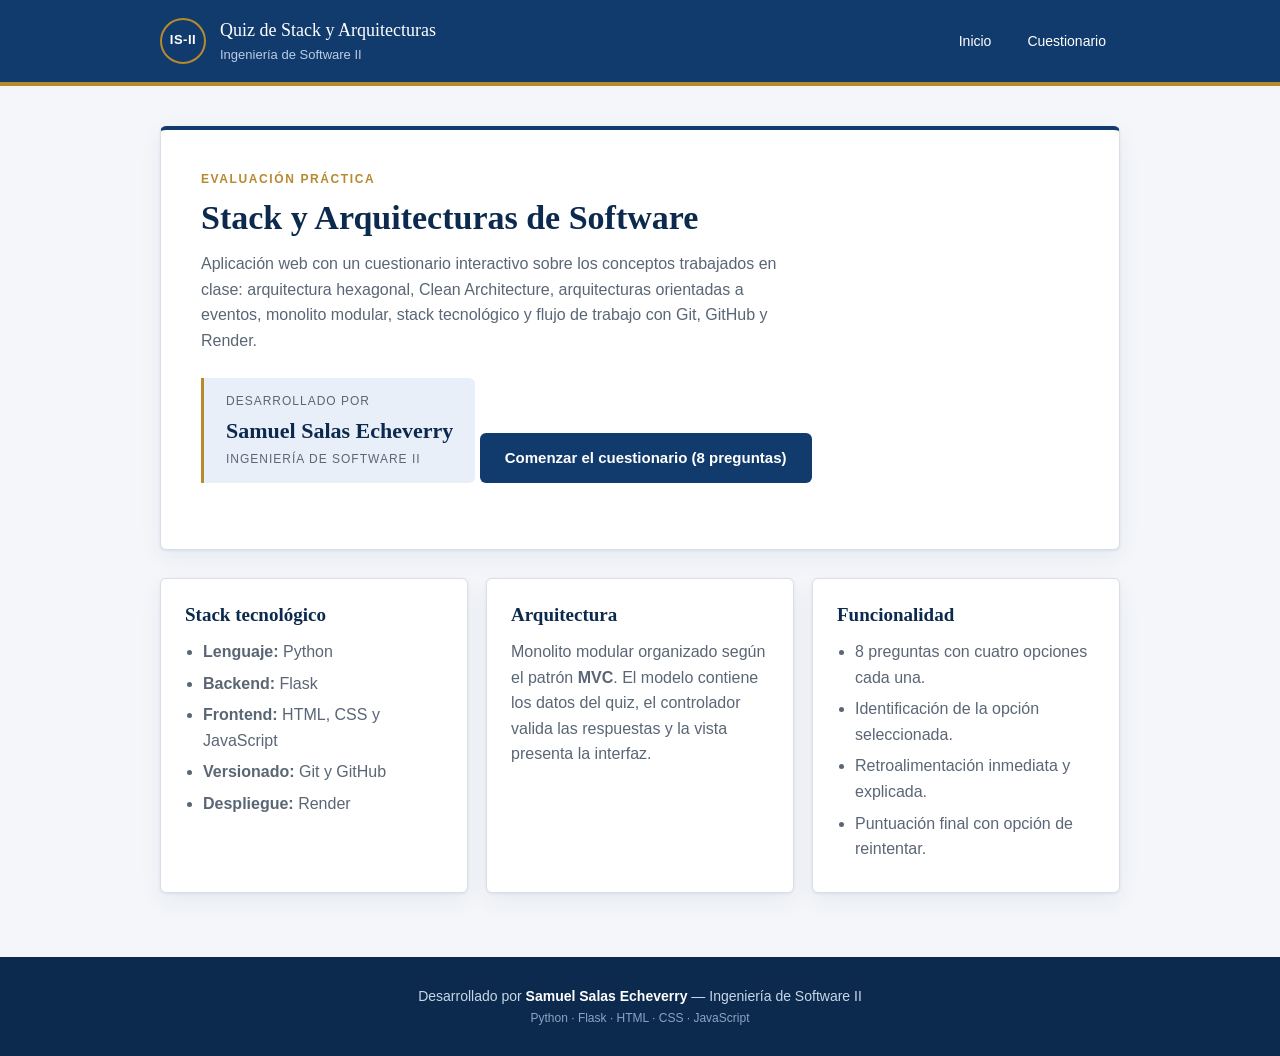
<file: templates/index.html>
<!DOCTYPE html>
<html lang="es">
<head>
  <meta charset="UTF-8">
  <meta name="viewport" content="width=device-width, initial-scale=1.0">
  <title>Quiz de Stack y Arquitecturas de Software</title>
  <style>
/* Versión 1 — Estética institucional / académica
   Azul universitario, tipografía serif en títulos, tarjetas sobrias. */

:root {
  --azul: #123b6d;
  --azul-oscuro: #0c2a4d;
  --azul-claro: #e8eff8;
  --dorado: #b78a2e;
  --texto: #1c2430;
  --texto-suave: #5a6675;
  --borde: #d8dfe8;
  --fondo: #f4f6f9;
  --blanco: #ffffff;
  --verde: #1d7a4d;
  --verde-fondo: #e7f4ed;
  --rojo: #b3261e;
  --rojo-fondo: #fbeceb;
  --radio: 6px;
  --sombra: 0 1px 3px rgba(18, 59, 109, 0.08), 0 8px 24px rgba(18, 59, 109, 0.06);
}

* { box-sizing: border-box; }

body {
  margin: 0;
  background: var(--fondo);
  color: var(--texto);
  font-family: "Segoe UI", Roboto, "Helvetica Neue", Arial, sans-serif;
  font-size: 16px;
  line-height: 1.6;
}

h1, h2, h3 {
  font-family: Georgia, "Times New Roman", serif;
  color: var(--azul-oscuro);
  line-height: 1.25;
  margin: 0 0 12px;
}

.contenedor {
  width: min(960px, 100% - 32px);
  margin: 0 auto;
}

/* ---------- Encabezado ---------- */

.encabezado {
  background: var(--azul);
  color: var(--blanco);
  border-bottom: 4px solid var(--dorado);
}

.encabezado__interior {
  display: flex;
  align-items: center;
  justify-content: space-between;
  gap: 16px;
  padding: 16px 0;
  flex-wrap: wrap;
}

.marca {
  display: flex;
  align-items: center;
  gap: 14px;
}

.marca__sello {
  display: grid;
  place-items: center;
  width: 46px;
  height: 46px;
  border: 2px solid var(--dorado);
  border-radius: 50%;
  font-weight: 700;
  font-size: 13px;
  letter-spacing: 0.5px;
}

.marca__titulo {
  margin: 0;
  font-family: Georgia, serif;
  font-size: 18px;
}

.marca__sub {
  margin: 0;
  font-size: 13px;
  color: #b9cce4;
}

.nav {
  display: flex;
  gap: 8px;
}

.nav a {
  color: var(--blanco);
  text-decoration: none;
  padding: 8px 14px;
  border-radius: var(--radio);
  font-size: 14px;
  transition: background 0.2s;
}

.nav a:hover { background: rgba(255, 255, 255, 0.14); }

.principal { padding: 40px 0 64px; }

/* ---------- Portada ---------- */

.etiqueta {
  margin: 0 0 8px;
  text-transform: uppercase;
  letter-spacing: 1.6px;
  font-size: 12px;
  font-weight: 700;
  color: var(--dorado);
}

.portada {
  background: var(--blanco);
  border: 1px solid var(--borde);
  border-top: 4px solid var(--azul);
  border-radius: var(--radio);
  padding: 40px;
  box-shadow: var(--sombra);
  margin-bottom: 28px;
}

.portada__titulo { font-size: 34px; }

.portada__texto {
  max-width: 68ch;
  color: var(--texto-suave);
  margin: 0 0 24px;
}

.tarjeta-autor {
  display: inline-block;
  border-left: 3px solid var(--dorado);
  background: var(--azul-claro);
  padding: 14px 22px;
  border-radius: 0 var(--radio) var(--radio) 0;
  margin-bottom: 26px;
}

.tarjeta-autor__rol {
  margin: 0;
  font-size: 12px;
  text-transform: uppercase;
  letter-spacing: 1px;
  color: var(--texto-suave);
}

.tarjeta-autor__nombre {
  margin: 2px 0;
  font-family: Georgia, serif;
  font-size: 22px;
  font-weight: 700;
  color: var(--azul-oscuro);
}

/* ---------- Tarjetas ---------- */

.rejilla {
  display: grid;
  grid-template-columns: repeat(auto-fit, minmax(260px, 1fr));
  gap: 18px;
}

.tarjeta {
  background: var(--blanco);
  border: 1px solid var(--borde);
  border-radius: var(--radio);
  padding: 24px;
  box-shadow: var(--sombra);
}

.tarjeta h2 { font-size: 19px; }

.tarjeta ul {
  margin: 0;
  padding-left: 18px;
  color: var(--texto-suave);
}

.tarjeta li { margin-bottom: 6px; }

.tarjeta p { margin: 0; color: var(--texto-suave); }

/* ---------- Botones ---------- */

.boton {
  display: inline-block;
  border: 1px solid transparent;
  border-radius: var(--radio);
  padding: 12px 24px;
  font-size: 15px;
  font-weight: 600;
  font-family: inherit;
  cursor: pointer;
  text-decoration: none;
  transition: background 0.2s, color 0.2s, transform 0.1s;
}

.boton:active { transform: translateY(1px); }

.boton--principal {
  background: var(--azul);
  color: var(--blanco);
}

.boton--principal:hover { background: var(--azul-oscuro); }

.boton--principal:disabled {
  background: #a8b6c7;
  cursor: not-allowed;
}

.boton--secundario {
  background: var(--blanco);
  color: var(--azul);
  border-color: var(--azul);
}

.boton--secundario:hover { background: var(--azul-claro); }

/* ---------- Quiz ---------- */

.quiz {
  background: var(--blanco);
  border: 1px solid var(--borde);
  border-top: 4px solid var(--azul);
  border-radius: var(--radio);
  padding: 36px;
  box-shadow: var(--sombra);
}

.quiz__cabecera {
  display: flex;
  justify-content: space-between;
  align-items: flex-start;
  gap: 20px;
  flex-wrap: wrap;
  border-bottom: 1px solid var(--borde);
  padding-bottom: 20px;
  margin-bottom: 20px;
}

.quiz__titulo { font-size: 26px; margin-bottom: 4px; }

.quiz__autor {
  margin: 0;
  font-size: 14px;
  color: var(--texto-suave);
}

.marcador {
  text-align: center;
  background: var(--azul-claro);
  border-radius: var(--radio);
  padding: 10px 20px;
  min-width: 108px;
}

.marcador__valor {
  font-family: Georgia, serif;
  font-size: 28px;
  font-weight: 700;
  color: var(--azul);
}

.marcador__total { color: var(--texto-suave); font-size: 16px; }

.marcador__rotulo {
  margin: 0;
  font-size: 11px;
  text-transform: uppercase;
  letter-spacing: 1px;
  color: var(--texto-suave);
}

.progreso {
  height: 8px;
  background: var(--azul-claro);
  border-radius: 99px;
  overflow: hidden;
}

.progreso__barra {
  height: 100%;
  width: 0;
  background: linear-gradient(90deg, var(--azul), var(--dorado));
  transition: width 0.35s ease;
}

.contador {
  margin: 10px 0 24px;
  font-size: 13px;
  color: var(--texto-suave);
  text-transform: uppercase;
  letter-spacing: 1px;
}

.tema {
  margin: 0 0 6px;
  font-size: 12px;
  font-weight: 700;
  letter-spacing: 1.2px;
  text-transform: uppercase;
  color: var(--dorado);
}

.enunciado {
  font-size: 23px;
  margin-bottom: 24px;
}

/* ---------- Opciones ---------- */

.opciones {
  display: grid;
  gap: 10px;
  margin-bottom: 24px;
}

.opcion {
  display: flex;
  align-items: center;
  gap: 14px;
  border: 1px solid var(--borde);
  border-radius: var(--radio);
  padding: 14px 18px;
  cursor: pointer;
  background: var(--blanco);
  transition: border-color 0.2s, background 0.2s;
}

.opcion:hover { border-color: var(--azul); background: #fafcff; }

.opcion input { display: none; }

.opcion__letra {
  display: grid;
  place-items: center;
  flex: 0 0 32px;
  height: 32px;
  border-radius: 50%;
  background: var(--azul-claro);
  color: var(--azul);
  font-weight: 700;
  font-size: 14px;
}

.opcion--activa {
  border-color: var(--azul);
  background: var(--azul-claro);
}

.opcion--activa .opcion__letra {
  background: var(--azul);
  color: var(--blanco);
}

.opcion--correcta {
  border-color: var(--verde);
  background: var(--verde-fondo);
}

.opcion--correcta .opcion__letra { background: var(--verde); color: var(--blanco); }

.opcion--incorrecta {
  border-color: var(--rojo);
  background: var(--rojo-fondo);
}

.opcion--incorrecta .opcion__letra { background: var(--rojo); color: var(--blanco); }

/* ---------- Retroalimentación ---------- */

.acciones { display: flex; gap: 12px; flex-wrap: wrap; }
.acciones--centro { justify-content: center; }

.feedback {
  margin-top: 22px;
  border-left: 4px solid var(--azul);
  background: var(--azul-claro);
  border-radius: 0 var(--radio) var(--radio) 0;
  padding: 16px 20px;
}

.feedback--ok { border-left-color: var(--verde); background: var(--verde-fondo); }
.feedback--error { border-left-color: var(--rojo); background: var(--rojo-fondo); }

.feedback__titulo {
  margin: 0 0 6px;
  font-weight: 700;
  font-size: 16px;
}

.feedback--ok .feedback__titulo { color: var(--verde); }
.feedback--error .feedback__titulo { color: var(--rojo); }

.feedback__texto { margin: 0; color: var(--texto); font-size: 15px; }

/* ---------- Resultado ---------- */

.resultado { text-align: center; padding: 30px 0 10px; }

.resultado__puntaje {
  font-family: Georgia, serif;
  font-size: 64px;
  font-weight: 700;
  color: var(--azul);
  margin: 6px 0;
}

.resultado__mensaje {
  color: var(--texto-suave);
  margin: 0 auto 26px;
  max-width: 46ch;
}

/* ---------- Pie ---------- */

.pie {
  background: var(--azul-oscuro);
  color: #c8d6e8;
  padding: 26px 0;
  font-size: 14px;
  text-align: center;
}

.pie p { margin: 2px 0; }
.pie strong { color: var(--blanco); }
.pie__nota { font-size: 12px; color: #8ba4c2; }

.oculto { display: none !important; }

@media (max-width: 600px) {
  .portada, .quiz { padding: 24px 20px; }
  .portada__titulo { font-size: 26px; }
  .enunciado { font-size: 20px; }
  .resultado__puntaje { font-size: 48px; }
}

  </style>
</head>
<body>
  <header class="encabezado">
    <div class="contenedor encabezado__interior">
      <div class="marca">
        <span class="marca__sello">IS-II</span>
        <div>
          <p class="marca__titulo">Quiz de Stack y Arquitecturas</p>
          <p class="marca__sub">Ingeniería de Software II</p>
        </div>
      </div>
      <nav class="nav">
        <a href="#" data-vista="inicio">Inicio</a>
        <a href="#" data-vista="quiz">Cuestionario</a>
      </nav>
    </div>
  </header>

  <main class="contenedor principal">

    <!-- ===================== VISTA: INICIO ===================== -->
    <div id="vista-inicio">
      <section class="portada">
        <p class="etiqueta">Evaluación práctica</p>
        <h1 class="portada__titulo">Stack y Arquitecturas de Software</h1>
        <p class="portada__texto">
          Aplicación web con un cuestionario interactivo sobre los conceptos
          trabajados en clase: arquitectura hexagonal, Clean Architecture,
          arquitecturas orientadas a eventos, monolito modular, stack tecnológico
          y flujo de trabajo con Git, GitHub y Render.
        </p>

        <div class="tarjeta-autor">
          <p class="tarjeta-autor__rol">Desarrollado por</p>
          <p class="tarjeta-autor__nombre" data-estudiante></p>
          <p class="tarjeta-autor__rol">Ingeniería de Software II</p>
        </div>

        <a class="boton boton--principal" href="#" id="btn-comenzar">
          Comenzar el cuestionario (<span data-total></span> preguntas)
        </a>
      </section>

      <section class="rejilla">
        <article class="tarjeta">
          <h2>Stack tecnológico</h2>
          <ul>
            <li><strong>Lenguaje:</strong> Python</li>
            <li><strong>Backend:</strong> Flask</li>
            <li><strong>Frontend:</strong> HTML, CSS y JavaScript</li>
            <li><strong>Versionado:</strong> Git y GitHub</li>
            <li><strong>Despliegue:</strong> Render</li>
          </ul>
        </article>

        <article class="tarjeta">
          <h2>Arquitectura</h2>
          <p>
            Monolito modular organizado según el patrón <strong>MVC</strong>. El modelo
            contiene los datos del quiz, el controlador valida las respuestas y la vista
            presenta la interfaz.
          </p>
        </article>

        <article class="tarjeta">
          <h2>Funcionalidad</h2>
          <ul>
            <li><span data-total></span> preguntas con cuatro opciones cada una.</li>
            <li>Identificación de la opción seleccionada.</li>
            <li>Retroalimentación inmediata y explicada.</li>
            <li>Puntuación final con opción de reintentar.</li>
          </ul>
        </article>
      </section>
    </div>

    <!-- ===================== VISTA: QUIZ ===================== -->
    <div id="vista-quiz" class="oculto">
      <section class="quiz" id="quiz">
        <div class="quiz__cabecera">
          <div>
            <p class="etiqueta">Cuestionario</p>
            <h1 class="quiz__titulo">Stack y Arquitecturas de Software</h1>
            <p class="quiz__autor">Desarrollado por <span data-estudiante></span></p>
          </div>
          <div class="marcador">
            <span class="marcador__valor" id="marcador">0</span>
            <span class="marcador__total">/ <span data-total></span></span>
            <p class="marcador__rotulo">Aciertos</p>
          </div>
        </div>

        <div class="progreso"><div class="progreso__barra" id="barra"></div></div>
        <p class="contador" id="contador"></p>

        <div id="panel-pregunta">
          <p class="tema" id="tema"></p>
          <h2 class="enunciado" id="enunciado"></h2>
          <form id="opciones" class="opciones" onsubmit="return false"></form>

          <div class="acciones">
            <button class="boton boton--principal" id="btn-responder" disabled>Responder</button>
            <button class="boton boton--secundario oculto" id="btn-siguiente">Siguiente</button>
          </div>

          <div class="feedback oculto" id="feedback">
            <p class="feedback__titulo" id="feedback-titulo"></p>
            <p class="feedback__texto" id="feedback-texto"></p>
          </div>
        </div>

        <div id="panel-resultado" class="resultado oculto">
          <p class="etiqueta">Resultado final</p>
          <p class="resultado__puntaje"><span id="resultado-aciertos">0</span> / <span data-total></span></p>
          <p class="resultado__mensaje" id="resultado-mensaje"></p>
          <div class="acciones acciones--centro">
            <button class="boton boton--principal" id="btn-reiniciar">Reintentar</button>
            <a class="boton boton--secundario" href="#" data-vista="inicio">Volver al inicio</a>
          </div>
        </div>
      </section>
    </div>

  </main>

  <footer class="pie">
    <div class="contenedor">
      <p>Desarrollado por <strong data-estudiante></strong> — Ingeniería de Software II</p>
      <p class="pie__nota">Python · Flask · HTML · CSS · JavaScript</p>
    </div>
  </footer>

  <script>
  (function () {
    "use strict";

    /* ============ CAMBIA TU NOMBRE AQUÍ ============ */
    var ESTUDIANTE = "Samuel Salas Echeverry";
    /* ================================================ */

    /* Banco de preguntas (modelo). En este archivo único la validación
       se hace en el navegador; en la versión Flask se hace en el servidor. */
    var PREGUNTAS = [
      {
            "id": 1,
            "tema": "Arquitectura hexagonal",
            "enunciado": "¿Qué representan los puertos en la arquitectura hexagonal?",
            "opciones": {
                  "A": "Bases de datos utilizadas por la aplicación",
                  "B": "Interfaces mediante las cuales el núcleo se comunica con el exterior",
                  "C": "Servidores encargados del despliegue",
                  "D": "Componentes exclusivos del frontend"
            },
            "correcta": "B",
            "retroalimentacion": "Los puertos son interfaces: definen el contrato mediante el cual el núcleo de la aplicación se comunica con el exterior, sin depender de una tecnología concreta."
      },
      {
            "id": 2,
            "tema": "Clean Architecture",
            "enunciado": "¿Cuál es la regla principal de Clean Architecture?",
            "opciones": {
                  "A": "Las dependencias apuntan hacia la infraestructura",
                  "B": "Las dependencias del código deben apuntar hacia el núcleo",
                  "C": "Toda aplicación debe utilizar microservicios",
                  "D": "El frontend debe controlar la base de datos"
            },
            "correcta": "B",
            "retroalimentacion": "La regla de dependencia indica que el código fuente siempre apunta hacia adentro: la infraestructura depende del dominio y nunca al revés."
      },
      {
            "id": 3,
            "tema": "Arquitectura orientada a eventos",
            "enunciado": "¿Qué caracteriza a una arquitectura orientada a eventos?",
            "opciones": {
                  "A": "Productores, consumidores e intermediario o bus de eventos",
                  "B": "Únicamente un servidor central",
                  "C": "Únicamente bases de datos relacionales",
                  "D": "Una estructura obligatoria de tres capas"
            },
            "correcta": "A",
            "retroalimentacion": "En EDA los productores publican eventos, un bus o broker los distribuye y los consumidores reaccionan, lo que permite desacoplar los componentes."
      },
      {
            "id": 4,
            "tema": "Stack tecnológico",
            "enunciado": "¿Qué se entiende por Stack tecnológico?",
            "opciones": {
                  "A": "La combinación de lenguajes, frameworks, bases de datos, herramientas y servicios",
                  "B": "Únicamente el lenguaje utilizado",
                  "C": "Únicamente el framework backend",
                  "D": "El diseño visual de una aplicación"
            },
            "correcta": "A",
            "retroalimentacion": "El stack es el conjunto completo de tecnologías que sostienen la aplicación, desde el lenguaje hasta el servicio de despliegue."
      },
      {
            "id": 5,
            "tema": "Monolito modular",
            "enunciado": "¿Cuál es una característica del monolito modular?",
            "opciones": {
                  "A": "Cada módulo debe ejecutarse en un servidor independiente",
                  "B": "Organiza internamente las responsabilidades en módulos definidos",
                  "C": "No permite utilizar diferentes componentes",
                  "D": "Siempre utiliza un bus de eventos"
            },
            "correcta": "B",
            "retroalimentacion": "El monolito modular se despliega como una sola unidad, pero mantiene fronteras internas claras entre sus módulos."
      },
      {
            "id": 6,
            "tema": "Arquitectura hexagonal",
            "enunciado": "¿Cuál es el propósito de un adaptador en arquitectura hexagonal?",
            "opciones": {
                  "A": "Convertir la comunicación externa para ajustarse al contrato de un puerto",
                  "B": "Crear automáticamente bases de datos",
                  "C": "Sustituir al núcleo de la aplicación",
                  "D": "Administrar usuarios de GitHub"
            },
            "correcta": "A",
            "retroalimentacion": "El adaptador traduce entre el mundo exterior (HTTP, SQL, colas) y el contrato definido por el puerto, de modo que el núcleo no cambie."
      },
      {
            "id": 7,
            "tema": "Git y GitHub",
            "enunciado": "¿Cuál es el propósito principal de un Pull Request?",
            "opciones": {
                  "A": "Solicitar revisión e integración de cambios en un repositorio",
                  "B": "Crear una máquina virtual",
                  "C": "Ejecutar Python",
                  "D": "Crear una base de datos"
            },
            "correcta": "A",
            "retroalimentacion": "El Pull Request propone integrar los cambios de una rama en otra y abre el espacio de revisión y discusión del código."
      },
      {
            "id": 8,
            "tema": "Despliegue",
            "enunciado": "¿Qué evidencia demuestra un despliegue exitoso en Render?",
            "opciones": {
                  "A": "Una captura del código fuente",
                  "B": "El enlace público funcional y evidencia del proceso de despliegue",
                  "C": "Únicamente el repositorio local",
                  "D": "Una captura del editor de código"
            },
            "correcta": "B",
            "retroalimentacion": "El despliegue se demuestra con la URL pública funcionando y el log de build/deploy exitoso en Render."
      }
];

    var LETRAS = ["A", "B", "C", "D"];
    var total = PREGUNTAS.length;

    var indice = 0;
    var aciertos = 0;
    var seleccion = null;
    var bloqueado = false;

    function $(id) { return document.getElementById(id); }

    var el = {
      tema: $("tema"), enunciado: $("enunciado"), opciones: $("opciones"),
      contador: $("contador"), barra: $("barra"), marcador: $("marcador"),
      feedback: $("feedback"), feedbackTitulo: $("feedback-titulo"),
      feedbackTexto: $("feedback-texto"), btnResponder: $("btn-responder"),
      btnSiguiente: $("btn-siguiente"), btnReiniciar: $("btn-reiniciar"),
      panelPregunta: $("panel-pregunta"), panelResultado: $("panel-resultado"),
      resultadoAciertos: $("resultado-aciertos"), resultadoMensaje: $("resultado-mensaje"),
      vistaInicio: $("vista-inicio"), vistaQuiz: $("vista-quiz")
    };

    /* ---------- Datos que se repiten en la página ---------- */
    Array.prototype.forEach.call(document.querySelectorAll("[data-estudiante]"), function (n) {
      n.textContent = ESTUDIANTE;
    });
    Array.prototype.forEach.call(document.querySelectorAll("[data-total]"), function (n) {
      n.textContent = total;
    });
    document.title = "Quiz de Arquitecturas — " + ESTUDIANTE;

    /* ---------- Navegación entre vistas ---------- */
    function mostrarVista(nombre) {
      el.vistaInicio.classList.toggle("oculto", nombre !== "inicio");
      el.vistaQuiz.classList.toggle("oculto", nombre !== "quiz");
      window.scrollTo(0, 0);
    }

    Array.prototype.forEach.call(document.querySelectorAll("[data-vista]"), function (a) {
      a.addEventListener("click", function (e) {
        e.preventDefault();
        mostrarVista(a.getAttribute("data-vista"));
      });
    });

    $("btn-comenzar").addEventListener("click", function (e) {
      e.preventDefault();
      reiniciar();
      mostrarVista("quiz");
    });

    /* ---------- Validación (equivale al controlador) ---------- */
    function verificar(pregunta, letra) {
      var correcta = letra === pregunta.correcta;
      return {
        correcta: correcta,
        opcion_correcta: pregunta.correcta,
        texto_correcto: pregunta.opciones[pregunta.correcta],
        retroalimentacion: pregunta.retroalimentacion
      };
    }

    /* ---------- Vista del quiz ---------- */
    function crearOpcion(letra, texto) {
      var etiqueta = document.createElement("label");
      etiqueta.className = "opcion";
      etiqueta.dataset.letra = letra;

      var radio = document.createElement("input");
      radio.type = "radio";
      radio.name = "opcion";
      radio.value = letra;

      var spanLetra = document.createElement("span");
      spanLetra.className = "opcion__letra";
      spanLetra.textContent = letra;

      var spanTexto = document.createElement("span");
      spanTexto.className = "opcion__texto";
      spanTexto.textContent = texto;

      etiqueta.appendChild(radio);
      etiqueta.appendChild(spanLetra);
      etiqueta.appendChild(spanTexto);

      etiqueta.addEventListener("click", function (e) {
        e.preventDefault();
        if (bloqueado) return;
        seleccion = letra;
        marcarSeleccion(letra);
        el.btnResponder.disabled = false;
      });

      return etiqueta;
    }

    function pintarPregunta() {
      var pregunta = PREGUNTAS[indice];
      seleccion = null;
      bloqueado = false;

      el.tema.textContent = pregunta.tema;
      el.enunciado.textContent = pregunta.enunciado;
      el.contador.textContent = "Pregunta " + (indice + 1) + " de " + total;
      el.barra.style.width = (indice / total) * 100 + "%";

      el.opciones.innerHTML = "";
      LETRAS.forEach(function (letra) {
        el.opciones.appendChild(crearOpcion(letra, pregunta.opciones[letra]));
      });

      el.feedback.classList.add("oculto");
      el.feedback.classList.remove("feedback--ok", "feedback--error");
      el.btnResponder.classList.remove("oculto");
      el.btnResponder.disabled = true;
      el.btnSiguiente.classList.add("oculto");
      el.btnSiguiente.textContent = indice === total - 1 ? "Ver resultado" : "Siguiente";
    }

    function marcarSeleccion(letra) {
      Array.prototype.forEach.call(el.opciones.querySelectorAll(".opcion"), function (op) {
        op.classList.toggle("opcion--activa", op.dataset.letra === letra);
      });
    }

    function responder() {
      if (!seleccion || bloqueado) return;
      bloqueado = true;
      el.btnResponder.disabled = true;

      var datos = verificar(PREGUNTAS[indice], seleccion);

      Array.prototype.forEach.call(el.opciones.querySelectorAll(".opcion"), function (op) {
        var letra = op.dataset.letra;
        if (letra === datos.opcion_correcta) op.classList.add("opcion--correcta");
        if (letra === seleccion && !datos.correcta) op.classList.add("opcion--incorrecta");
      });

      if (datos.correcta) {
        aciertos += 1;
        el.marcador.textContent = aciertos;
        el.feedback.classList.add("feedback--ok");
        el.feedbackTitulo.textContent = "Respuesta correcta";
      } else {
        el.feedback.classList.add("feedback--error");
        el.feedbackTitulo.textContent =
          "Respuesta incorrecta. La opción correcta era " +
          datos.opcion_correcta + ": " + datos.texto_correcto;
      }
      el.feedbackTexto.textContent = datos.retroalimentacion;

      el.feedback.classList.remove("oculto");
      el.btnResponder.classList.add("oculto");
      el.btnSiguiente.classList.remove("oculto");
      el.barra.style.width = ((indice + 1) / total) * 100 + "%";
    }

    function siguiente() {
      if (indice === total - 1) { mostrarResultado(); return; }
      indice += 1;
      pintarPregunta();
    }

    function mensajeSegunPuntaje(p) {
      if (p === 100) return "Excelente: dominas los conceptos de stack y arquitecturas.";
      if (p >= 70) return "Buen resultado. Repasa los temas en los que fallaste.";
      if (p >= 50) return "Vas por buen camino, pero conviene repasar la teoría del curso.";
      return "Es recomendable revisar nuevamente los conceptos vistos en clase.";
    }

    function mostrarResultado() {
      el.panelPregunta.classList.add("oculto");
      el.panelResultado.classList.remove("oculto");
      el.resultadoAciertos.textContent = aciertos;
      el.barra.style.width = "100%";
      el.contador.textContent = "Cuestionario finalizado";
      el.resultadoMensaje.textContent = mensajeSegunPuntaje((aciertos / total) * 100);
    }

    function reiniciar() {
      indice = 0;
      aciertos = 0;
      el.marcador.textContent = "0";
      el.panelResultado.classList.add("oculto");
      el.panelPregunta.classList.remove("oculto");
      pintarPregunta();
    }

    el.btnResponder.addEventListener("click", function (e) { e.preventDefault(); responder(); });
    el.btnSiguiente.addEventListener("click", function (e) { e.preventDefault(); siguiente(); });
    el.btnReiniciar.addEventListener("click", reiniciar);

    pintarPregunta();
  })();
  </script>
</body>
</html>
</file>
